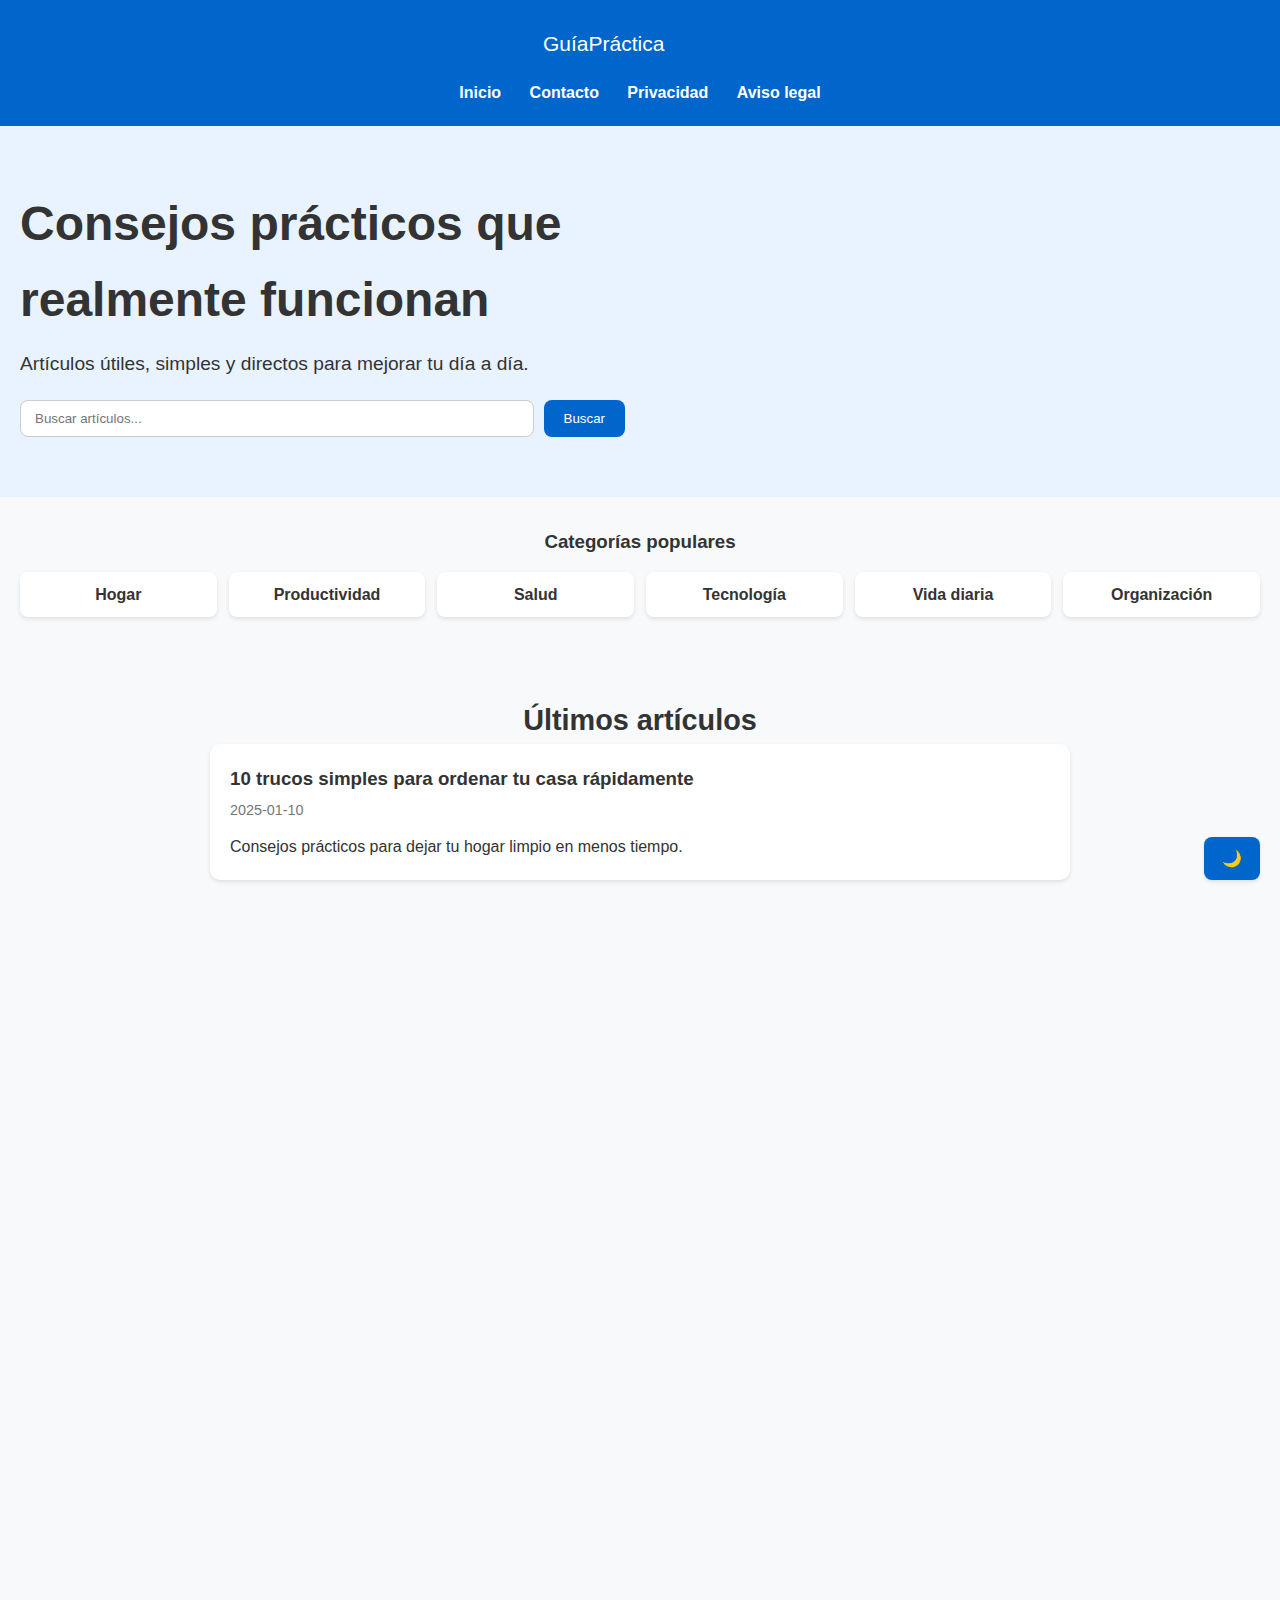
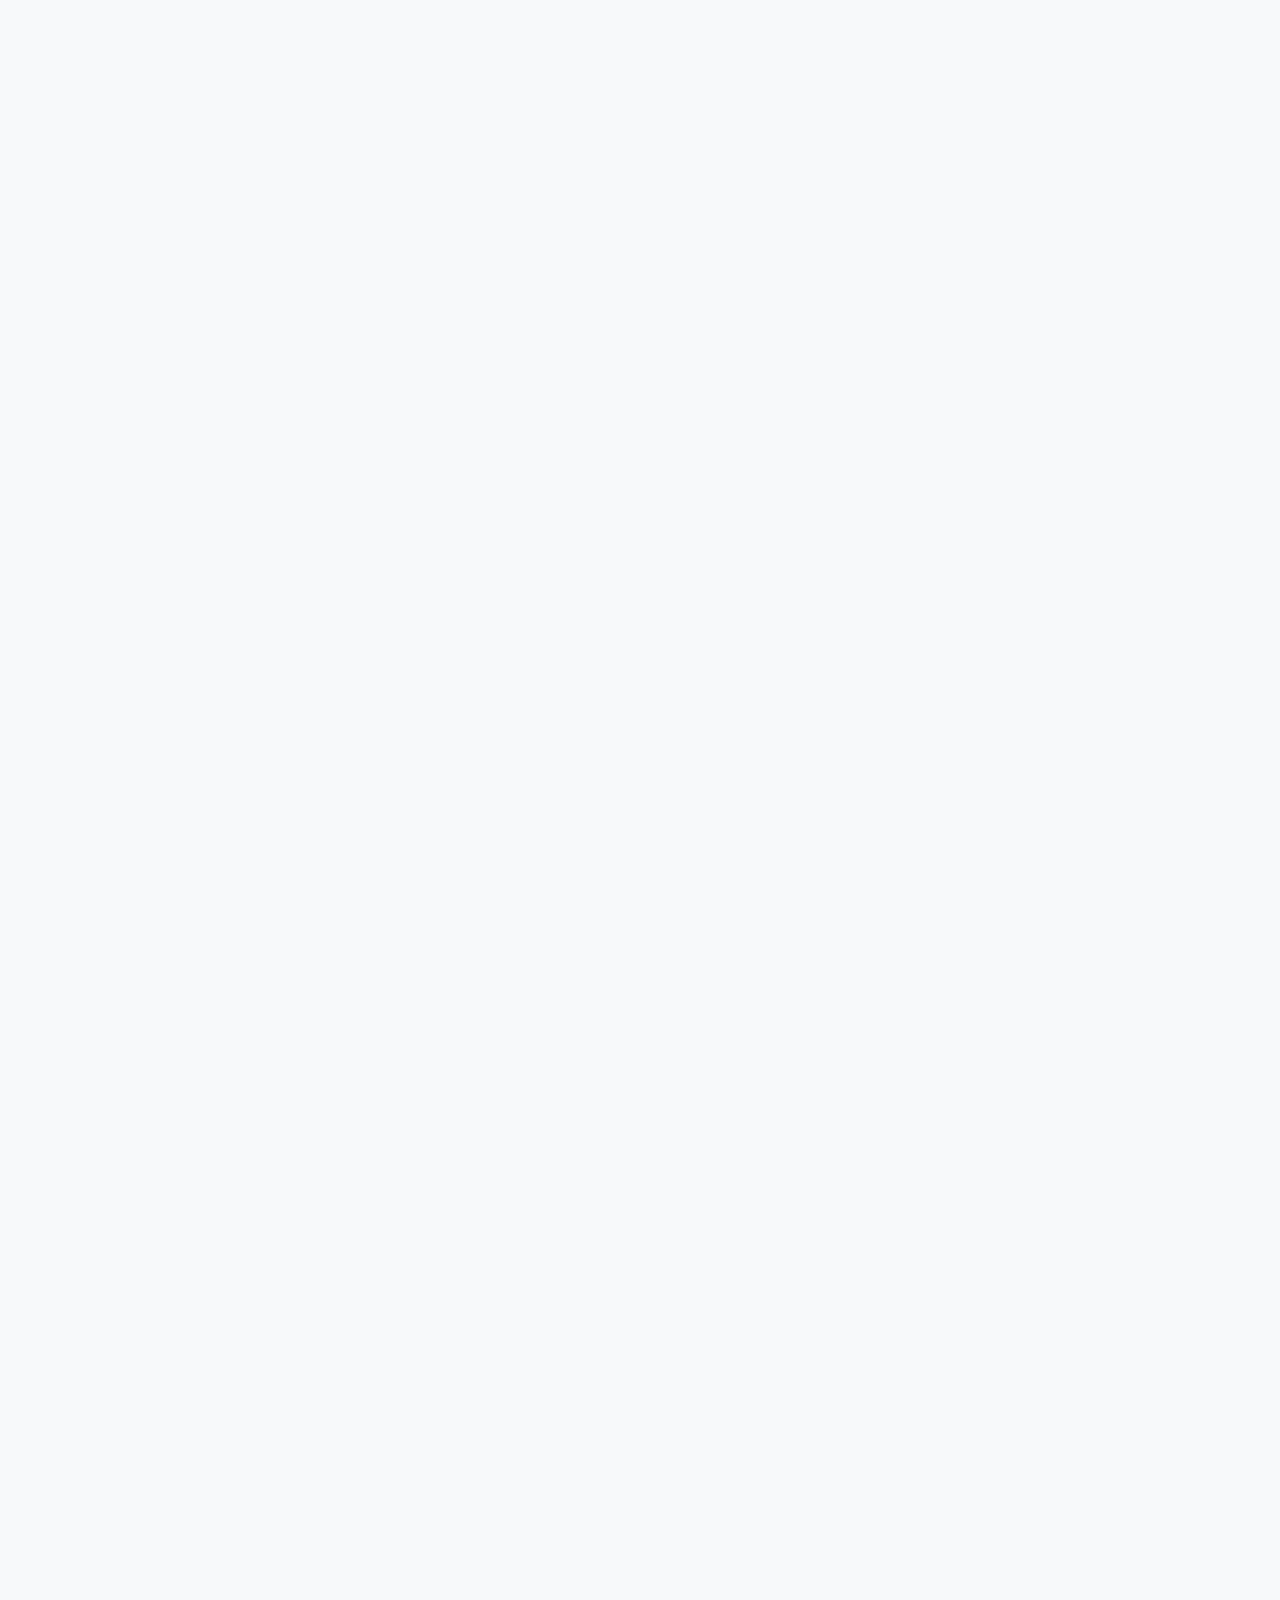
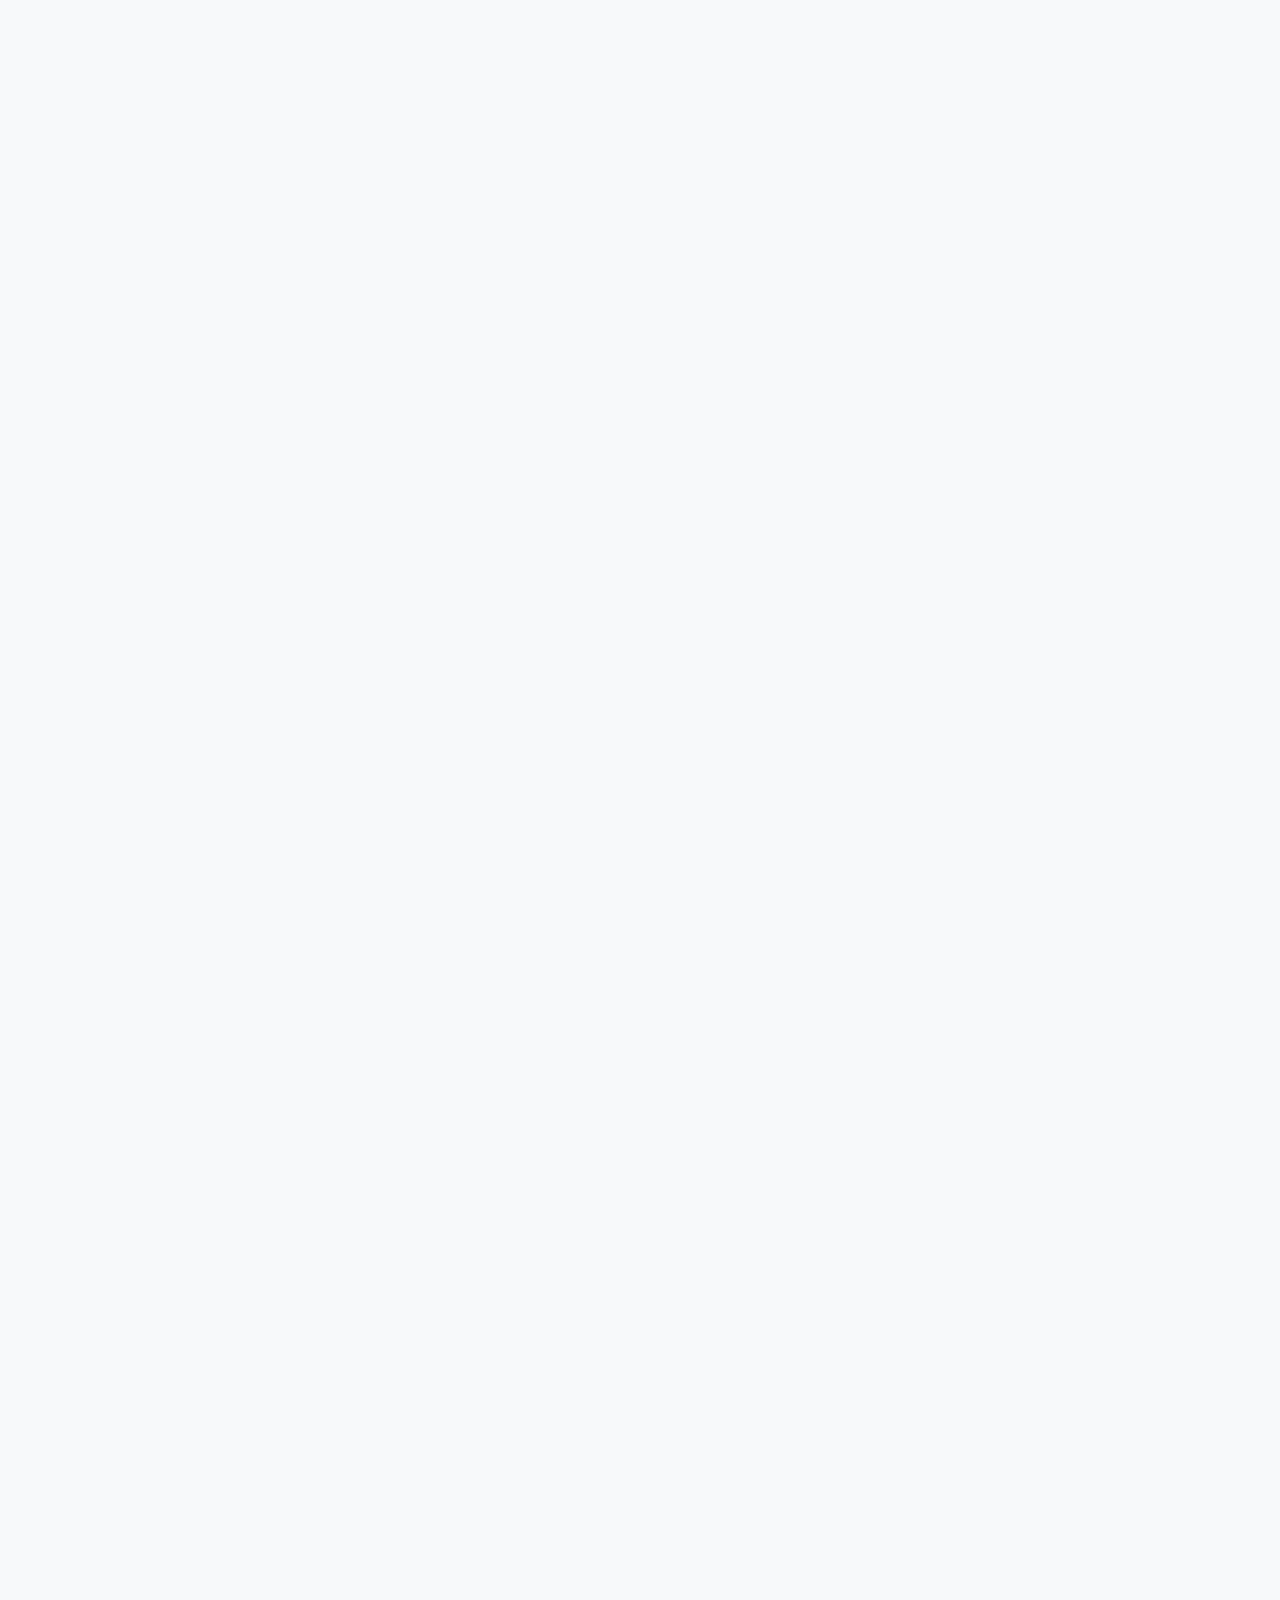
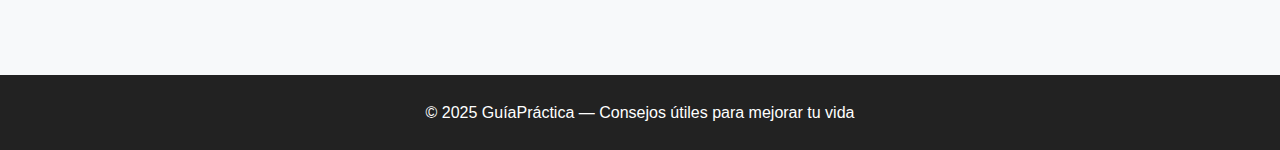
<file: index.html>
<!DOCTYPE html>
<html lang="es">
<head>
    <meta charset="UTF-8">
    <meta name="viewport" content="width=device-width, initial-scale=1.0">
    <title>GuíaPráctica - Consejos útiles para tu día a día</title>

    <link rel="preload" href="logo.svg" as="image">
    <link rel="preconnect" href="https://fonts.gstatic.com" crossorigin>
    <link rel="preconnect" href="https://fonts.googleapis.com">

    <link rel="stylesheet" href="estilos.css">
</head>
<body>
<div id="reading-progress"></div>
<header class="header">
    <img src="logo.svg" alt="GuíaPráctica" class="logo">
    <nav>
        <a href="index.html">Inicio</a>
        <a href="contacto.html">Contacto</a>
        <a href="privacidad.html">Privacidad</a>
        <a href="aviso-legal.html">Aviso legal</a>
    </nav>
</header>

<section class="hero-pro">
    <div class="hero-text">
        <h1>Consejos prácticos que realmente funcionan</h1>
        <p>Artículos útiles, simples y directos para mejorar tu día a día.</p>

        <form id="buscador">
            <input type="text" id="search" placeholder="Buscar artículos...">
            <button type="button" onclick="buscarArticulos()">Buscar</button>
        </form>
    </div>

    <div class="hero-img"></div>
</section>

<section class="categorias">
    <h3>Categorías populares</h3>
    <div class="cat-grid">
        <span>Hogar</span>
        <span>Productividad</span>
        <span>Salud</span>
        <span>Tecnología</span>
        <span>Vida diaria</span>
        <span>Organización</span>
    </div>
</section>

<main class="contenido">
    <h2 class="titulo-seccion">Últimos artículos</h2>
    <div id="lista-articulos"></div>
</main>

<footer class="footer">
    © 2025 GuíaPráctica — Consejos útiles para mejorar tu vida
</footer>

<button id="darkToggle" onclick="toggleDarkMode()">🌙</button>

<script src="app.js" defer></script>
<script async src="https://pagead2.googlesyndication.com/pagead/js/adsbygoogle.js"></script>
<script>
  (adsbygoogle = window.adsbygoogle || []).push({});
</script>
</body>
</html>
</file>
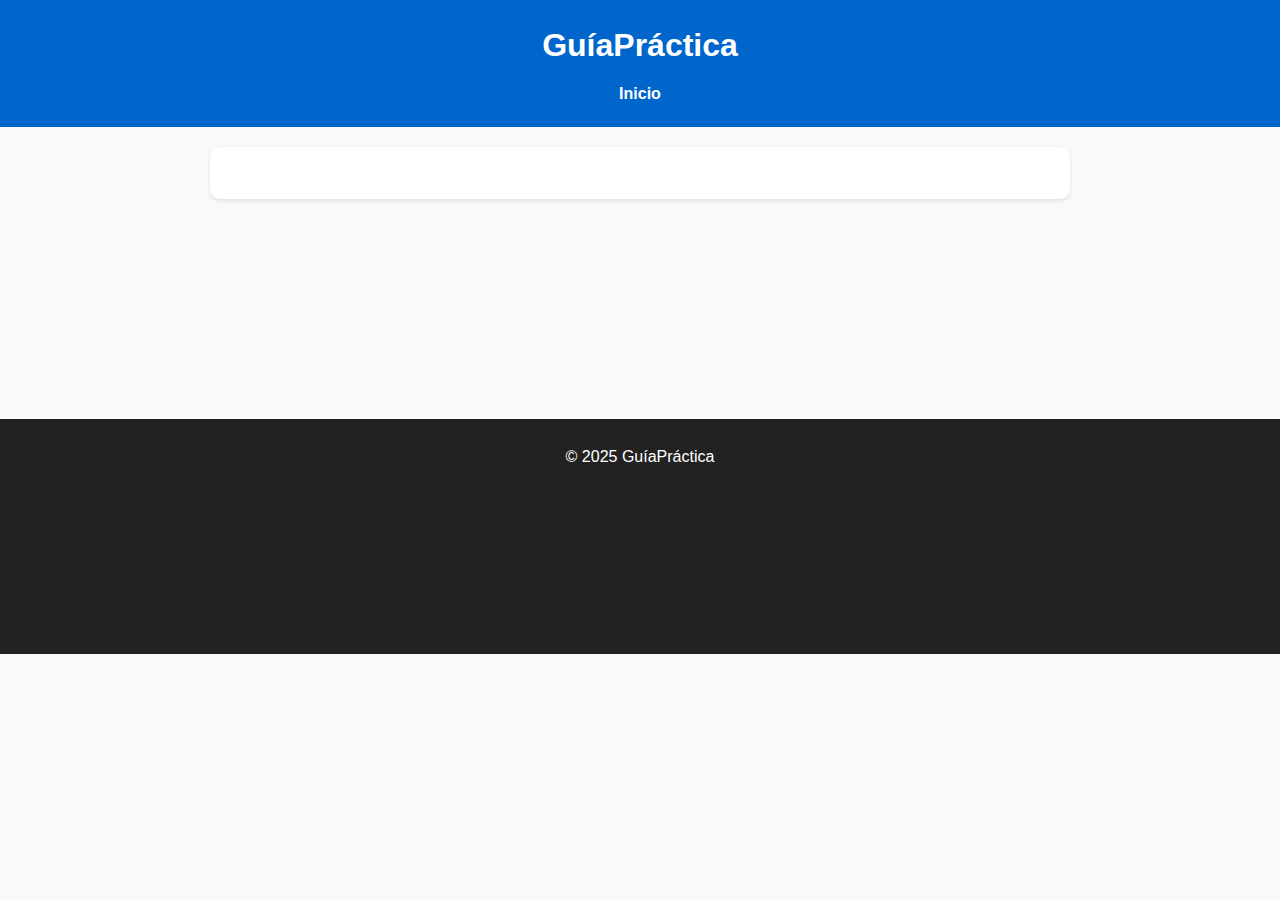
<file: articulo.html>
<!DOCTYPE html>
<html lang="es">
<head>
    <meta charset="UTF-8">
    <meta name="viewport" content="width=device-width, initial-scale=1.0">
    <title id="titulo-pagina">Artículo</title>
    <link rel="stylesheet" href="estilos.css">
</head>
<body>
<div id="reading-progress"></div>
<header class="header">
    <h1>GuíaPráctica</h1>
    <nav>
        <a href="index.html">Inicio</a>
    </nav>
</header>

<main class="contenido">
    <article class="tarjeta">
        <h2 id="titulo"></h2>
        <p id="fecha" class="fecha"></p>
        <div id="contenido"></div>
    </article>
    <div class="anuncio">
    <!-- aquí irá tu bloque adsense -->
</div>

</main>

<footer class="footer">
    <p>© 2025 GuíaPráctica</p>
    <div class="anuncio">
    <!-- aquí irá tu bloque adsense -->
</div>

</footer>

<script src="app.js"></script>
</body>
</html>
</file>
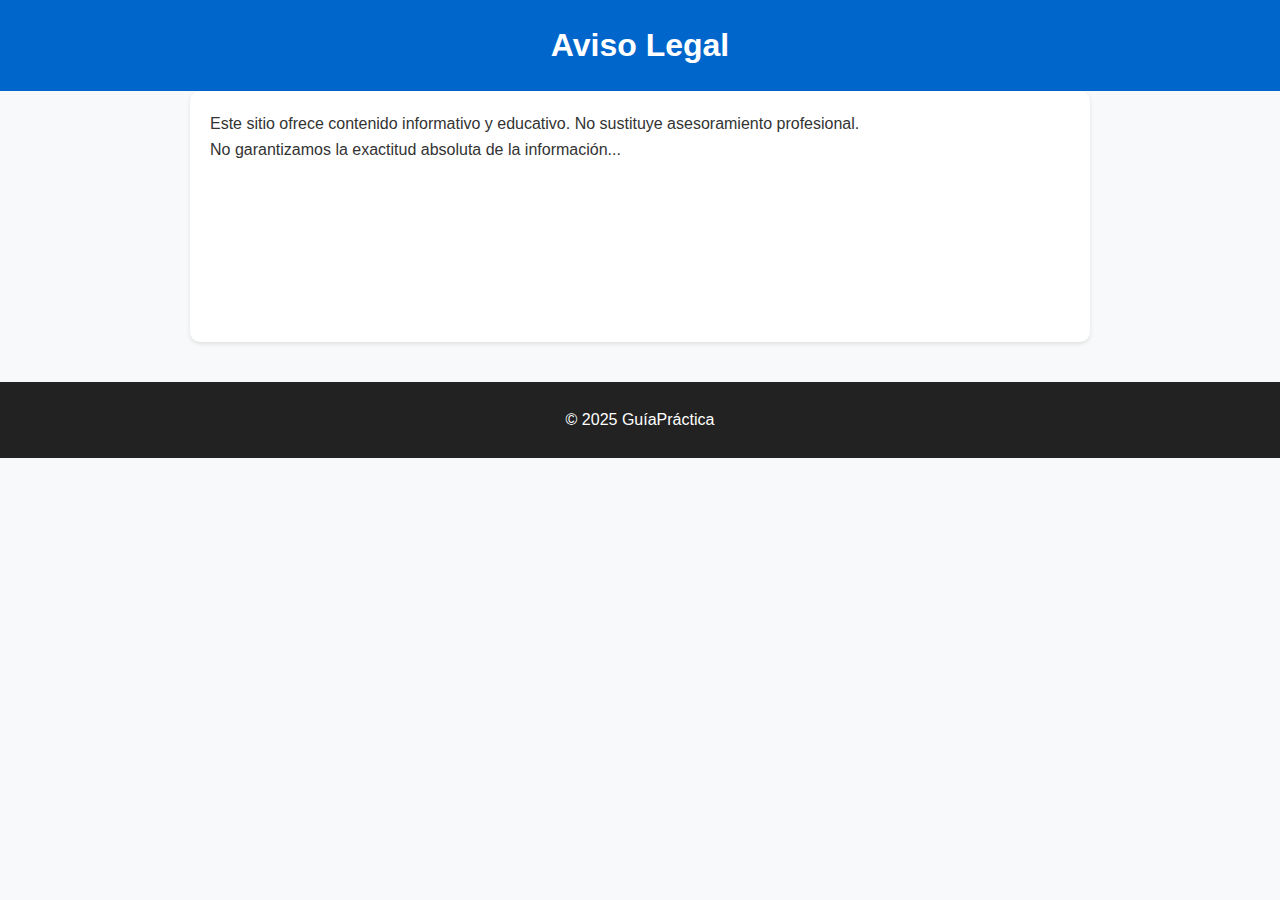
<file: aviso-legal.html>
<!DOCTYPE html>
<html lang="es">
<head>
<meta charset="UTF-8">
<title>Aviso Legal</title>
<link rel="stylesheet" href="estilos.css">
</head>
<body>
<div id="reading-progress"></div>
<header class="header"><h1>Aviso Legal</h1></header>
<main class="contenido tarjeta">
<p>Este sitio ofrece contenido informativo y educativo. No sustituye asesoramiento profesional.</p>
<p>No garantizamos la exactitud absoluta de la información...</p>
<div class="anuncio">
    <!-- aquí irá tu bloque adsense -->
</div>

</main>
<footer class="footer">© 2025 GuíaPráctica</footer>
</body>
</html>
</file>
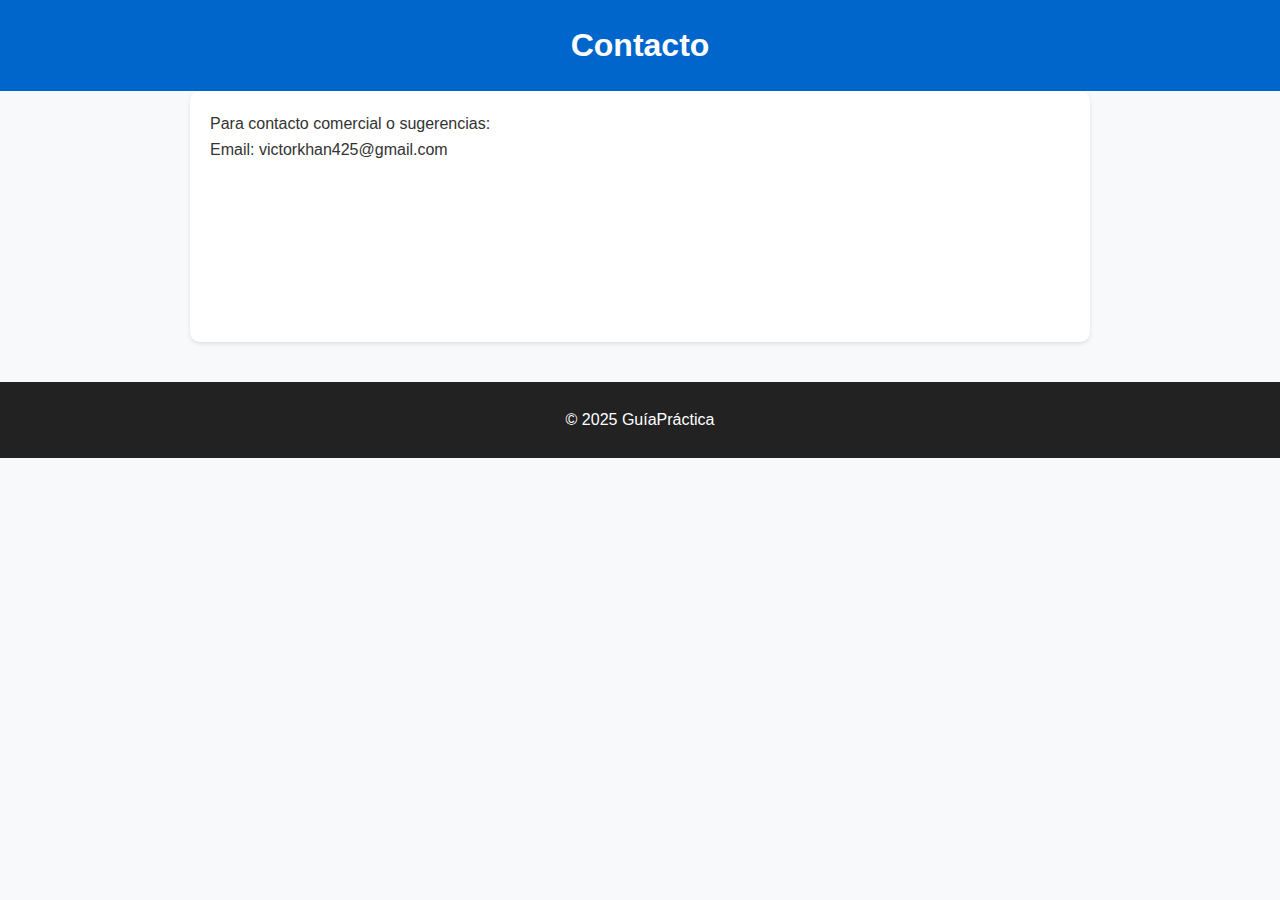
<file: contacto.html>
<!DOCTYPE html>
<html lang="es">
<head>
<meta charset="UTF-8">
<title>Contacto</title>
<link rel="stylesheet" href="estilos.css">
</head>
<body>
<div id="reading-progress"></div>
<header class="header"><h1>Contacto</h1></header>
<main class="contenido tarjeta">
<p>Para contacto comercial o sugerencias:</p>
<p>Email: victorkhan425@gmail.com</p>
<div class="anuncio">
    <!-- aquí irá tu bloque adsense -->
</div>

</main>
<footer class="footer">© 2025 GuíaPráctica</footer>
</body>
</html>
</file>
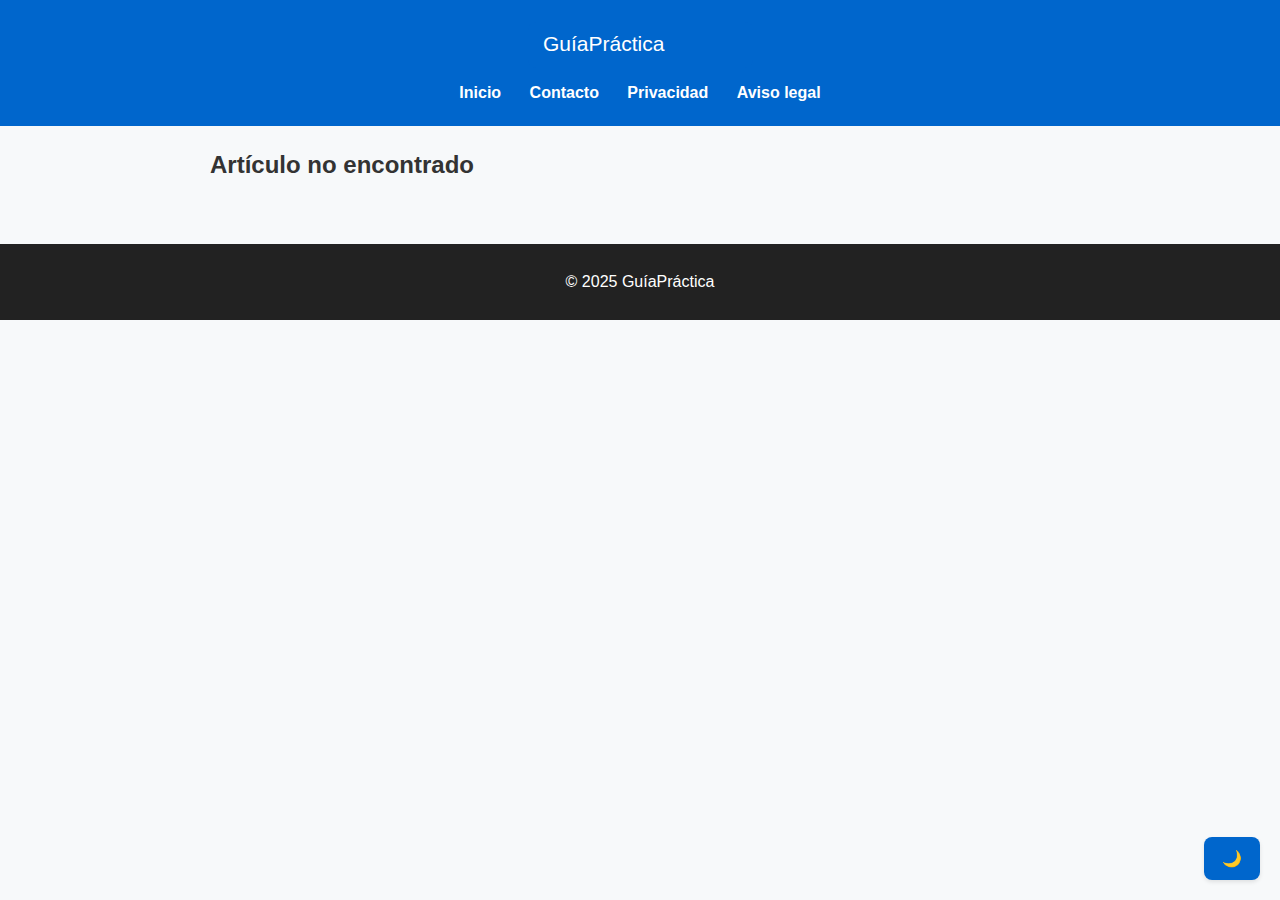
<file: post.html>
<!DOCTYPE html>
<html lang="es">
<head>
    <meta charset="UTF-8">
    <meta name="viewport" content="width=device-width, initial-scale=1.0">
    <title>Artículo</title>

    <link rel="stylesheet" href="estilos.css">
</head>
<body>
<div id="reading-progress"></div>

<header class="header">
    <img src="logo.svg" alt="GuíaPráctica" class="logo">
    <nav>
        <a href="index.html">Inicio</a>
        <a href="contacto.html">Contacto</a>
        <a href="privacidad.html">Privacidad</a>
        <a href="aviso-legal.html">Aviso legal</a>
    </nav>
</header>

<main class="contenido">
    <article id="articulo"></article>
</main>

<footer class="footer">
    © 2025 GuíaPráctica
</footer>

<button id="darkToggle" onclick="toggleDarkMode()">🌙</button>

<script>
// -------------------- MODO OSCURO --------------------
function aplicarTema() {
    const dark = localStorage.getItem("darkmode");
    if (dark === "true") document.body.classList.add("dark");
}
aplicarTema();
function toggleDarkMode() {
    document.body.classList.toggle("dark");
    localStorage.setItem("darkmode", document.body.classList.contains("dark"));
}

// -------------------- CARGAR ARTÍCULO --------------------
async function cargarArticulo() {
    const params = new URLSearchParams(window.location.search);
    const id = params.get("id");

    const res = await fetch("posts.json");
    const posts = await res.json();

    const articulo = posts.find(p => p.id == id);

    if (!articulo) {
        document.getElementById("articulo").innerHTML = "<h2>Artículo no encontrado</h2>";
        return;
    }

    document.title = articulo.titulo;

    document.getElementById("articulo").innerHTML = `
        <h1>${articulo.titulo}</h1>
        <p class="fecha">${articulo.fecha}</p>
        <div>${articulo.contenido}</div>
    `;
}

cargarArticulo();
</script>

</body>
</html>
</file>
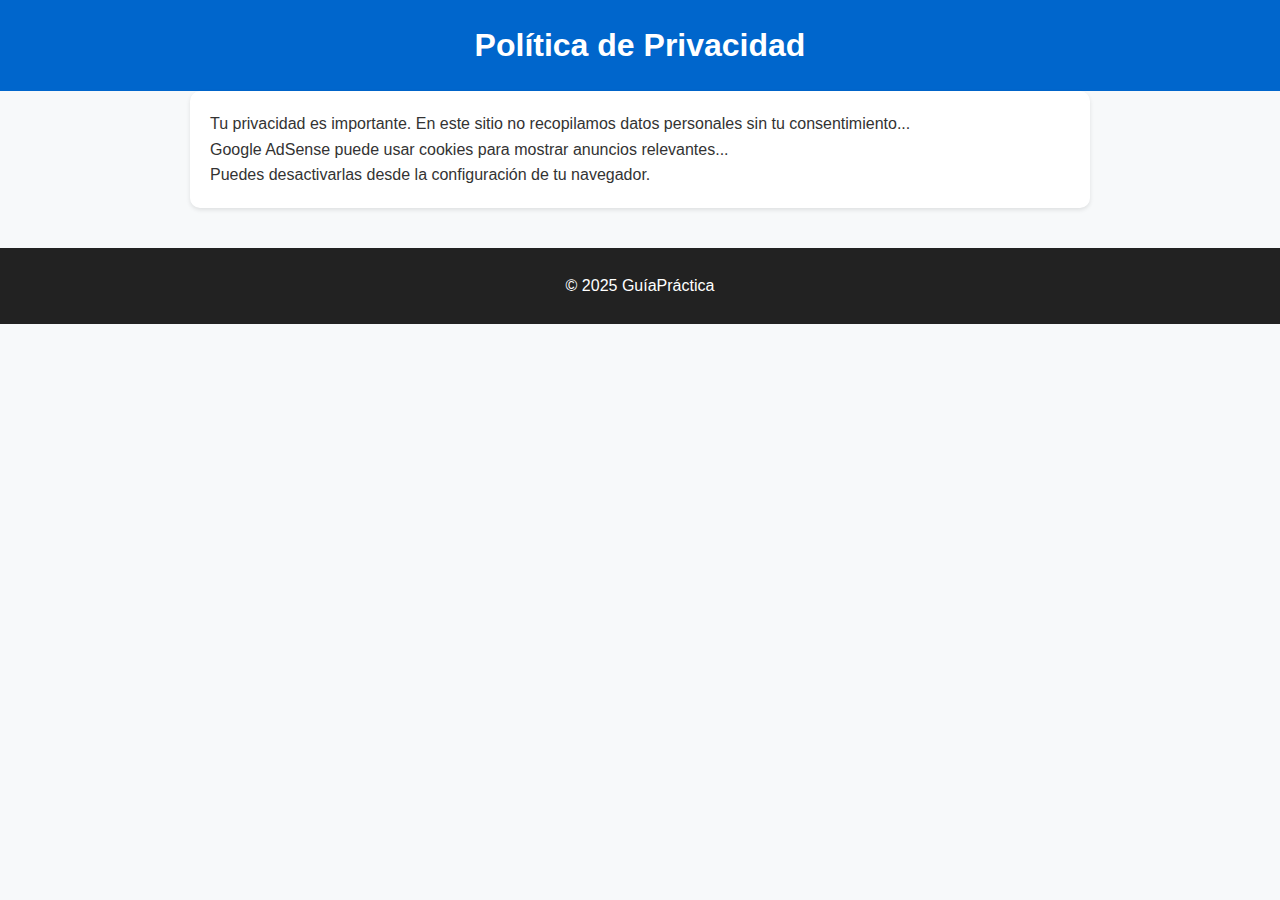
<file: privacidad.html>
<!DOCTYPE html>
<html lang="es">
<head>
<meta charset="UTF-8">
<title>Política de Privacidad</title>
<link rel="stylesheet" href="estilos.css">
</head>
<body>
<div id="reading-progress"></div>
<header class="header"><h1>Política de Privacidad</h1></header>
<main class="contenido tarjeta">
<p>Tu privacidad es importante. En este sitio no recopilamos datos personales sin tu consentimiento...</p>
<p>Google AdSense puede usar cookies para mostrar anuncios relevantes...</p>
<p>Puedes desactivarlas desde la configuración de tu navegador.</p>
</main>
<footer class="footer">© 2025 GuíaPráctica</footer>
</body>
</html>
</file>
<file: estilos.css>
/* RESET Y BASE ------------------------------------------------------------- */
* {
    box-sizing: border-box;
    margin: 0;
    padding: 0;
}

html {
    scroll-behavior: smooth;
}

body {
    font-family: 'Inter', Arial, sans-serif;
    background: var(--bg);
    color: var(--text);
    line-height: 1.6;
}

img {
    max-width: 100%;
    height: auto;
    display: block;
}

/* VARIABLES: MODO CLARO / OSCURO ------------------------------------------- */
:root {
    --bg: #f7f9fa;
    --text: #333;
    --card-bg: #ffffff;
    --hero-bg: #e8f3ff;
    --shadow: 0 2px 4px rgba(0,0,0,0.1);
    --header-bg: #0066cc;
}

.dark {
    --bg: #1f1f1f;
    --text: #eeeeee;
    --card-bg: #2a2a2a;
    --hero-bg: #151515;
    --shadow: none;
    --header-bg: #004c99;
}

/* HEADER ------------------------------------------------------------------- */
.header {
    background: var(--header-bg);
    color: white;
    text-align: center;
    padding: 20px;
}

.header nav {
    margin-top: 10px;
}

.header nav a {
    color: white;
    text-decoration: none;
    margin: 0 12px;
    font-weight: bold;
}

.header nav a:hover {
    text-decoration: underline;
}

.logo {
    height: 50px;
    margin: 0 auto 10px;
}

/* HERO PROFESIONAL --------------------------------------------------------- */
.hero-pro {
    display: grid;
    grid-template-columns: 1fr 1fr;
    padding: 60px 20px;
    background: var(--hero-bg);
    gap: 30px;
}

.hero-text h1 {
    font-size: 3rem;
    margin-bottom: 10px;
}

.hero-text p {
    font-size: 1.2rem;
    margin-bottom: 20px;
}

/* Imagen hero */
.hero-img {
    background-image: url('https://picsum.photos/900/600?blur=2');
    background-size: cover;
    background-position: center;
    border-radius: 12px;
    min-height: 250px;
}

/* BUSCADOR --------------------------------------------------------------- */
#buscador {
    display: flex;
    gap: 10px;
}

#buscador input {
    flex: 1;
    padding: 10px 14px;
    border-radius: 8px;
    border: 1px solid #ccc;
}

#buscador button {
    padding: 10px 20px;
    background: #0066cc;
    border: none;
    color: white;
    border-radius: 8px;
    cursor: pointer;
}

/* CATEGORÍAS -------------------------------------------------------------- */
.categorias {
    padding: 30px 20px;
    text-align: center;
}

.categorias h3 {
    margin-bottom: 15px;
}

.cat-grid {
    display: grid;
    grid-template-columns: repeat(auto-fit, minmax(120px, 1fr));
    gap: 12px;
}

.cat-grid span {
    padding: 10px;
    background: var(--card-bg);
    border-radius: 8px;
    box-shadow: var(--shadow);
    font-weight: bold;
}

/* CONTENIDO GENERAL ------------------------------------------------------- */
.contenido {
    padding: 20px;
    max-width: 900px;
    margin: auto;
}

.titulo-seccion {
    text-align: center;
    font-size: 1.8rem;
    margin-top: 30px;
}

/* TARJETAS (ARTÍCULOS) ---------------------------------------------------- */
.tarjeta {
    display: block;
    background: var(--card-bg);
    padding: 20px;
    margin-bottom: 20px;
    border-radius: 10px;
    box-shadow: var(--shadow);
    text-decoration: none;
    color: var(--text);
    transition: transform 0.2s ease;
}

.tarjeta:hover {
    transform: translateY(-3px);
}

.fecha {
    color: #777;
    font-size: 0.9rem;
    margin: 6px 0 12px;
}

/* FOOTER ------------------------------------------------------------------ */
.footer {
    background: #222;
    color: white;
    padding: 25px;
    margin-top: 40px;
    text-align: center;
}

/* BOTÓN DARK MODE --------------------------------------------------------- */
#darkToggle {
    position: fixed;
    right: 20px;
    bottom: 20px;
    padding: 12px 18px;
    background: #0066cc;
    color: white;
    border-radius: 8px;
    border: none;
    font-size: 1rem;
    cursor: pointer;
    box-shadow: var(--shadow);
    z-index: 999;
}

/* ANUNCIOS (para evitar CLS) --------------------------------------------- */
.anuncio {
    min-height: 120px;
    margin: 20px 0;
}

/* RESPONSIVE -------------------------------------------------------------- */
@media (max-width: 900px) {
    .hero-pro {
        grid-template-columns: 1fr;
        text-align: center;
    }

    .hero-img {
        height: 250px;
    }
}

@media (max-width: 600px) {
    .hero-text h1 {
        font-size: 2.2rem;
    }
}
#reading-progress {
  position: fixed;
  top: 0;
  left: 0;
  height: 4px;
  background: #8a2be2; /* color violeta */
  width: 0%;
  z-index: 9999;
  transition: width 0.2s ease-out;
}
html {
  scroll-behavior: smooth;
}
</file>
